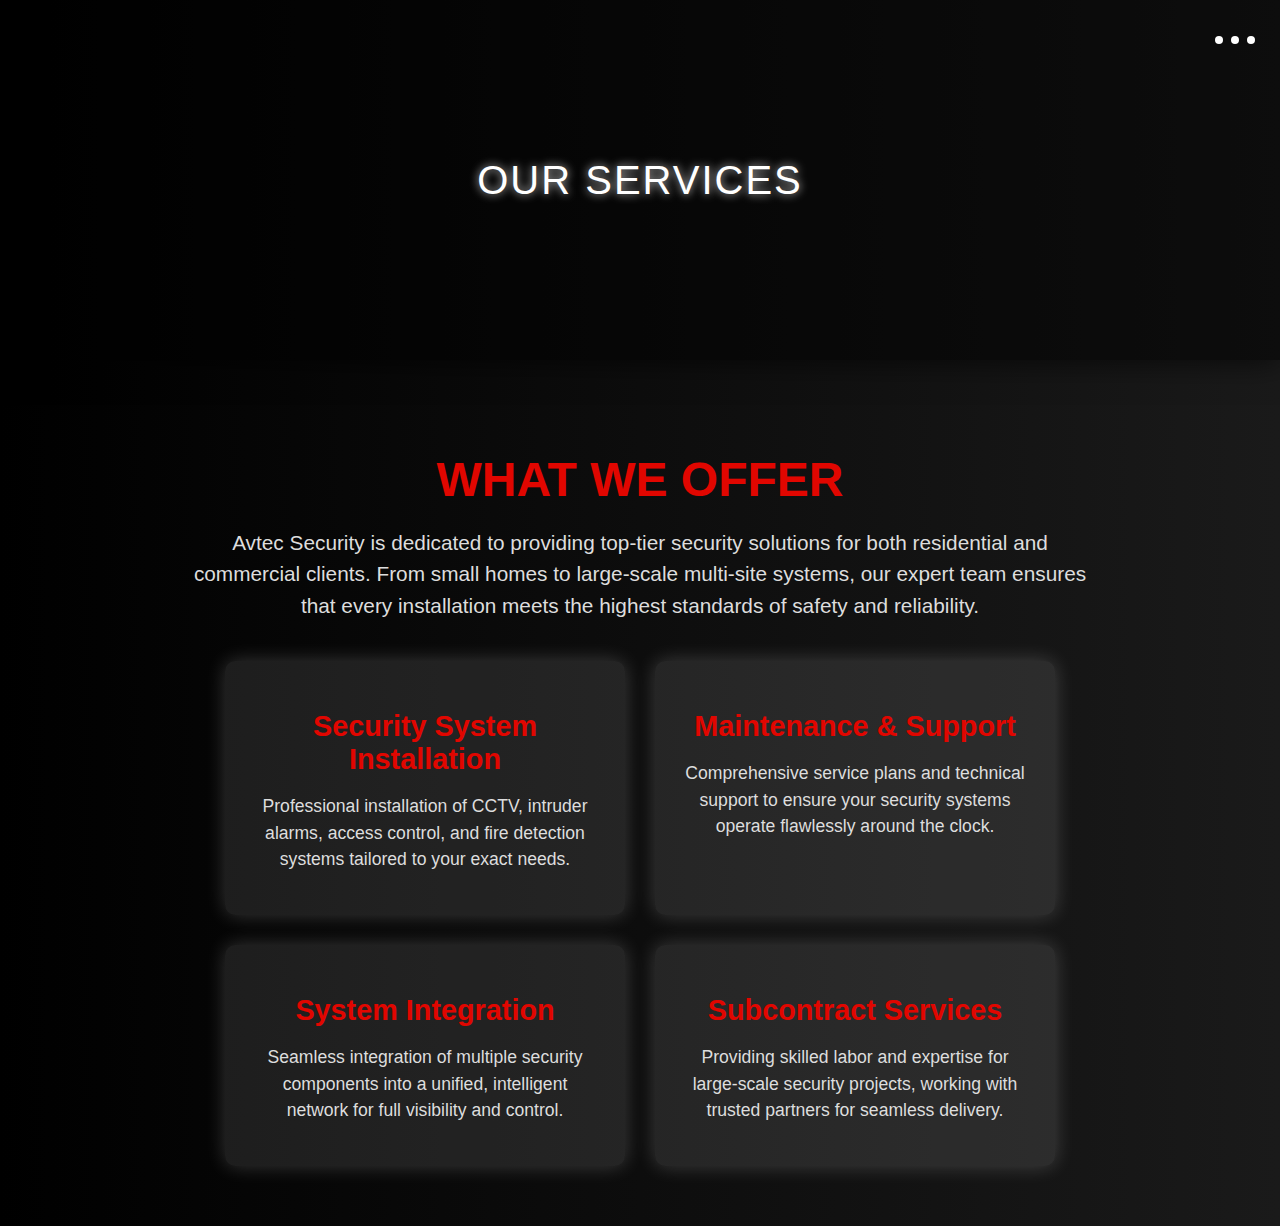
<file: Services.html>
<!DOCTYPE html>
<html lang="en">
<head>
    <meta charset="UTF-8">
    <meta name="viewport" content="width=device-width, initial-scale=1.0">
    <title>Our Services - Avtec Security</title>
    <style>
        body {
            font-family: Arial, sans-serif;
            margin: 0;
            padding: 0;
            background: linear-gradient(to right, #000000, #1a1a1a);
            color: #fff;
            text-align: center;
            overflow-x: hidden;
        }
        /* Menu Icon */
        .menu-icon {
            position: fixed;
            top: 15px;
            right: 20px;
            width: 50px;
            height: 50px;
            display: flex;
            align-items: center;
            justify-content: center;
            cursor: pointer;
            border-radius: 50%;
            z-index: 1001;
        }
        .menu-icon div {
            width: 8px;
            height: 8px;
            background: #fff;
            border-radius: 50%;
            margin: 4px;
        }
        .nav-menu {
            position: fixed;
            top: 0;
            right: -250px;
            width: 250px;
            height: 100vh;
            background: rgba(0, 0, 0, 0.9);
            padding-top: 60px;
            transition: 0.3s;
            z-index: 1000;
        }
        .nav-menu ul {
            list-style: none;
            padding: 0;
            text-align: left;
        }
        .nav-menu ul li {
            padding: 15px;
            border-bottom: 1px solid rgba(255, 255, 255, 0.2);
        }
        .nav-menu ul li a {
            color: #fff;
            text-decoration: none;
            font-size: 1.2rem;
            display: block;
        }
        .nav-menu ul li a:hover {
            color: #E10600;
        }
        .nav-active {
            right: 0;
        }
        /* Hero Section */
        .services-hero {
            position: relative;
            width: 100%;
            height: 40vh;
            background: url('https://images.unsplash.com/photo-1617271633582-48b07059ffce?ixlib=rb-4.0.3&auto=format&fit=crop&w=1400&q=80') no-repeat center center/cover;
            display: flex;
            align-items: center;
            justify-content: center;
            box-shadow: 0 0 30px rgba(0, 0, 0, 0.7);
        }
        .services-hero::after {
            content: "";
            position: absolute;
            top: 0;
            left: 0;
            width: 100%;
            height: 100%;
            background: rgba(0, 0, 0, 0.5);
            z-index: 1;
        }
        .hero-text {
            position: relative;
            z-index: 2;
            text-transform: uppercase;
            font-size: 2.5rem;
            color: #fff;
            animation: fadeInDown 1.5s ease forwards;
            text-shadow: 0 0 10px rgba(255, 255, 255, 0.8);
            letter-spacing: 2px;
        }
        /* Services Container */
        .services-container {
            padding: 60px 20px;
            max-width: 1100px;
            margin: auto;
            animation: fadeIn 1.5s ease;
        }
        h1 {
            color: #E10600;
            font-size: 3rem;
            text-transform: uppercase;
            margin-bottom: 20px;
        }
        p.description {
            font-size: 1.3rem;
            margin-bottom: 40px;
            color: #ddd;
            max-width: 900px;
            margin: 0 auto 40px;
            line-height: 1.5;
        }
        /* Service Boxes */
        .services-grid {
            display: flex;
            flex-wrap: wrap;
            gap: 30px;
            justify-content: center;
        }
        .service-box {
            background: rgba(255, 255, 255, 0.1);
            padding: 25px;
            border-radius: 10px;
            box-shadow: 0px 0px 20px rgba(255, 255, 255, 0.2);
            text-align: center;
            transition: transform 0.3s ease, box-shadow 0.3s ease;
            flex: 1 1 300px;
            max-width: 350px;
        }
        .service-box:hover {
            transform: scale(1.05);
            box-shadow: 0px 0px 30px rgba(255, 255, 255, 0.4);
        }
        .service-box h2 {
            font-size: 1.8rem;
            color: #E10600;
            margin-bottom: 10px;
        }
        .service-box p {
            font-size: 1.1rem;
            color: #ddd;
            line-height: 1.5;
        }
        /* Keyframes */
        @keyframes fadeInDown {
            0% {
                opacity: 0;
                transform: translateY(-30px);
            }
            100% {
                opacity: 1;
                transform: translateY(0);
            }
        }
        @keyframes fadeIn {
            0% {
                opacity: 0;
            }
            100% {
                opacity: 1;
            }
        }
    </style>
</head>
<body>
    <!-- Hamburger Icon for Dropdown -->
    <div class="menu-icon" onclick="toggleMenu()">
        <div></div>
        <div></div>
        <div></div>
    </div>

    <!-- Dropdown Menu -->
    <nav class="nav-menu" id="navMenu">
        <ul>
            <li><a href="index.html">Home</a></li>
            <li><a href="about.html">About</a></li>
            <li><a href="services.html">Services</a></li>
            <li><a href="products.html">Products</a></li>
            <li><a href="contact.html">Contact</a></li>
        </ul>
    </nav>
    <script>
        function toggleMenu() {
            document.getElementById("navMenu").classList.toggle("nav-active");
        }
    </script>

    <!-- Hero Section -->
    <div class="services-hero">
        <div class="hero-text">Our Services</div>
    </div>

    <!-- Services Container -->
    <div class="services-container">
        <h1>What We Offer</h1>
        <p class="description">Avtec Security is dedicated to providing top-tier security solutions for both residential and commercial clients. From small homes to large-scale multi-site systems, our expert team ensures that every installation meets the highest standards of safety and reliability.</p>
        <div class="services-grid">
            <div class="service-box">
                <h2>Security System Installation</h2>
                <p>Professional installation of CCTV, intruder alarms, access control, and fire detection systems tailored to your exact needs.</p>
            </div>
            <div class="service-box">
                <h2>Maintenance & Support</h2>
                <p>Comprehensive service plans and technical support to ensure your security systems operate flawlessly around the clock.</p>
            </div>
            <div class="service-box">
                <h2>System Integration</h2>
                <p>Seamless integration of multiple security components into a unified, intelligent network for full visibility and control.</p>
            </div>
            <div class="service-box">
                <h2>Subcontract Services</h2>
                <p>Providing skilled labor and expertise for large-scale security projects, working with trusted partners for seamless delivery.</p>
            </div>
        </div>
    </div>
</body>
</html>
</file>
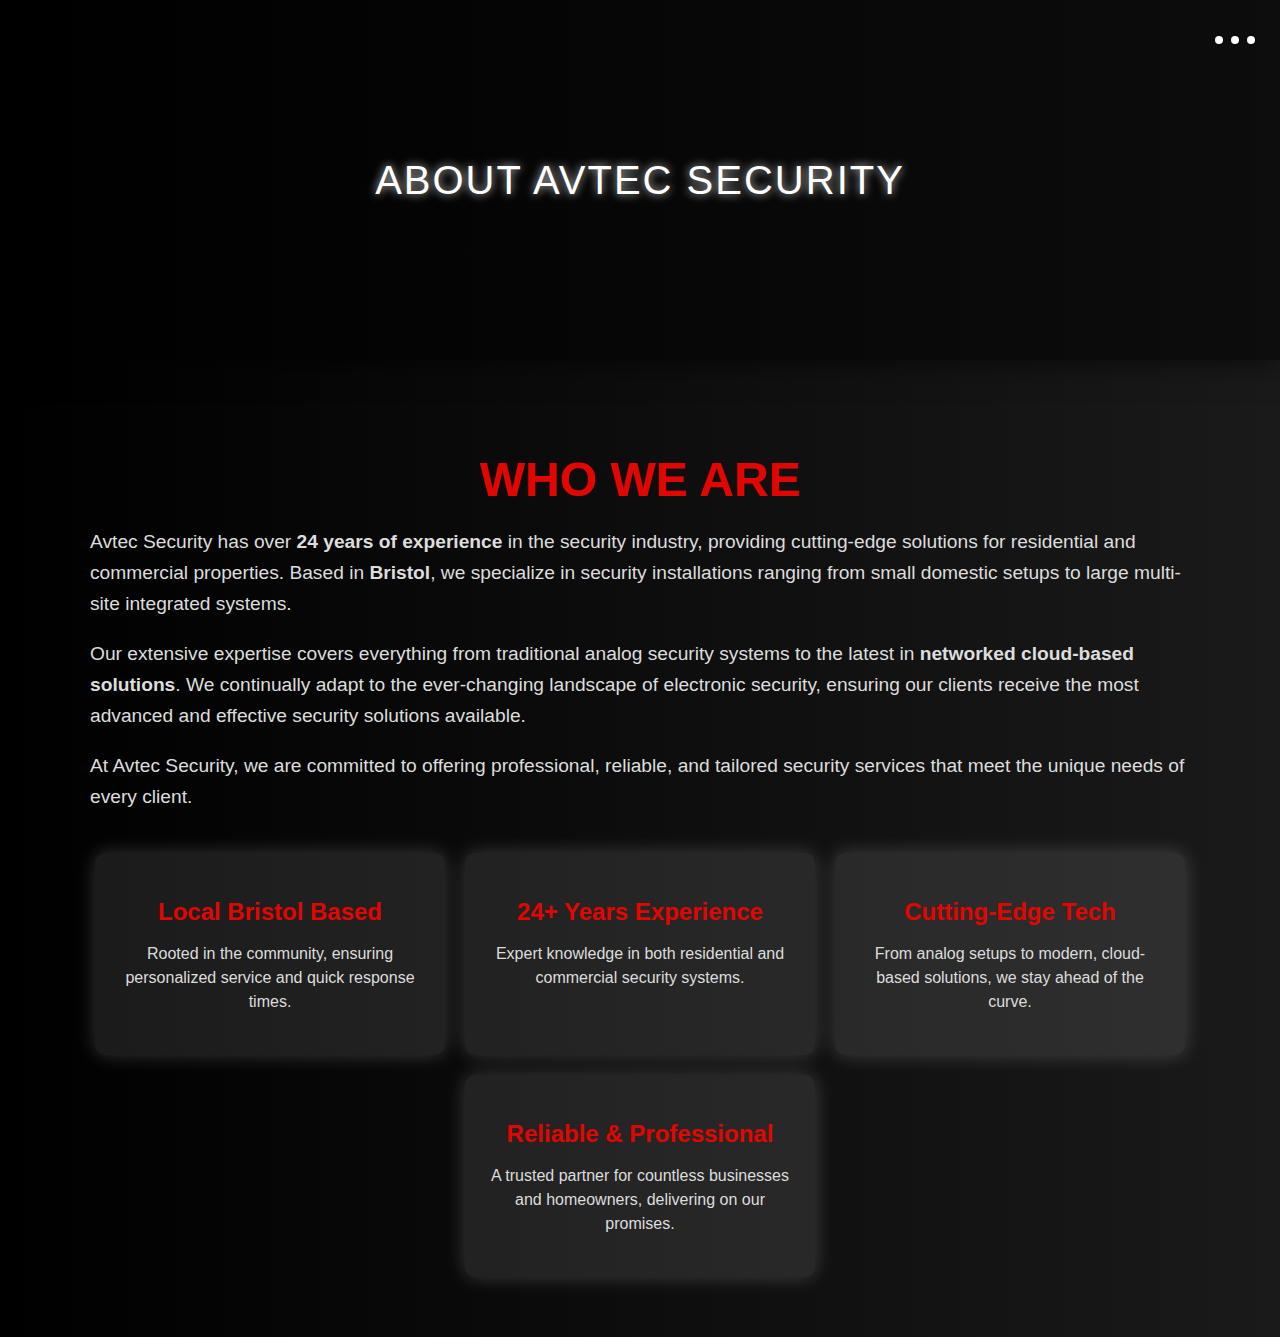
<file: attached_assets/About.html>
<!DOCTYPE html>
<html lang="en">
<head>
    <meta charset="UTF-8">
    <meta name="viewport" content="width=device-width, initial-scale=1.0">
    <title>About Us - Avtec Security</title>
    <style>
        body {
            font-family: Arial, sans-serif;
            margin: 0;
            padding: 0;
            background: linear-gradient(to right, #000000, #1a1a1a);
            color: #fff;
            overflow-x: hidden;
        }
        /* Menu Icon */
        .menu-icon {
            position: fixed;
            top: 15px;
            right: 20px;
            width: 50px;
            height: 50px;
            display: flex;
            align-items: center;
            justify-content: center;
            cursor: pointer;
            border-radius: 50%;
            z-index: 1001;
        }
        .menu-icon div {
            width: 8px;
            height: 8px;
            background: #fff;
            border-radius: 50%;
            margin: 4px;
        }
        .nav-menu {
            position: fixed;
            top: 0;
            right: -250px;
            width: 250px;
            height: 100vh;
            background: rgba(0, 0, 0, 0.9);
            padding-top: 60px;
            transition: 0.3s;
            z-index: 1000;
        }
        .nav-menu ul {
            list-style: none;
            padding: 0;
            text-align: left;
        }
        .nav-menu ul li {
            padding: 15px;
            border-bottom: 1px solid rgba(255, 255, 255, 0.2);
        }
        .nav-menu ul li a {
            color: #fff;
            text-decoration: none;
            font-size: 1.2rem;
            display: block;
        }
        .nav-menu ul li a:hover {
            color: #E10600;
        }
        .nav-active {
            right: 0;
        }
        /* Hero Section */
        .about-hero {
            position: relative;
            width: 100%;
            height: 40vh;
            background: url('https://images.unsplash.com/photo-1579684285851-241c2f82f0f8?ixlib=rb-4.0.3&auto=format&fit=crop&w=1400&q=80') no-repeat center center/cover;
            display: flex;
            align-items: center;
            justify-content: center;
            box-shadow: 0 0 30px rgba(0, 0, 0, 0.7);
        }
        .about-hero::after {
            content: "";
            position: absolute;
            top: 0;
            left: 0;
            width: 100%;
            height: 100%;
            background: rgba(0, 0, 0, 0.5);
            z-index: 1;
        }
        .hero-text {
            position: relative;
            z-index: 2;
            font-size: 2.5rem;
            color: #fff;
            text-transform: uppercase;
            animation: fadeInDown 1.5s ease forwards;
            text-shadow: 0 0 10px rgba(255, 255, 255, 0.8);
            letter-spacing: 2px;
        }
        /* About Container */
        .about-container {
            max-width: 1100px;
            margin: 40px auto;
            padding: 20px;
            animation: fadeIn 1.5s ease;
        }
        h1 {
            color: #E10600;
            font-size: 3rem;
            text-transform: uppercase;
            margin-bottom: 20px;
            text-align: center;
        }
        .about-content {
            font-size: 1.2rem;
            line-height: 1.6;
            color: #ddd;
            margin-bottom: 20px;
        }
        .key-points {
            display: flex;
            flex-wrap: wrap;
            gap: 20px;
            justify-content: center;
            margin-top: 40px;
        }
        .key-points .point {
            background: rgba(255, 255, 255, 0.1);
            padding: 25px;
            border-radius: 10px;
            box-shadow: 0px 0px 20px rgba(255, 255, 255, 0.2);
            text-align: center;
            transition: transform 0.3s ease, box-shadow 0.3s ease;
            flex: 1 1 250px;
            max-width: 300px;
        }
        .key-points .point:hover {
            transform: scale(1.05);
            box-shadow: 0px 0px 30px rgba(255, 255, 255, 0.4);
        }
        .key-points .point h2 {
            color: #E10600;
            font-size: 1.5rem;
            margin-bottom: 10px;
        }
        .key-points .point p {
            font-size: 1rem;
            color: #ddd;
            line-height: 1.5;
        }
        /* Keyframes */
        @keyframes fadeInDown {
            0% {
                opacity: 0;
                transform: translateY(-30px);
            }
            100% {
                opacity: 1;
                transform: translateY(0);
            }
        }
        @keyframes fadeIn {
            0% {
                opacity: 0;
            }
            100% {
                opacity: 1;
            }
        }
    </style>
</head>
<body>
    <div class="menu-icon" onclick="toggleMenu()">
        <div></div>
        <div></div>
        <div></div>
    </div>
    <nav class="nav-menu" id="navMenu">
        <ul>
            <li><a href="index.html">Home</a></li>
            <li><a href="about.html">About</a></li>
            <li><a href="services.html">Services</a></li>
            <li><a href="products.html">Products</a></li>
            <li><a href="contact.html">Contact</a></li>
        </ul>
    </nav>
    <script>
        function toggleMenu() {
            document.getElementById("navMenu").classList.toggle("nav-active");
        }
    </script>

    <!-- Hero Section -->
    <div class="about-hero">
        <div class="hero-text">About Avtec Security</div>
    </div>

    <div class="about-container">
        <h1>Who We Are</h1>
        <p class="about-content">Avtec Security has over <strong>24 years of experience</strong> in the security industry, providing cutting-edge solutions for residential and commercial properties. Based in <strong>Bristol</strong>, we specialize in security installations ranging from small domestic setups to large multi-site integrated systems.</p>
        <p class="about-content">Our extensive expertise covers everything from traditional analog security systems to the latest in <strong>networked cloud-based solutions</strong>. We continually adapt to the ever-changing landscape of electronic security, ensuring our clients receive the most advanced and effective security solutions available.</p>
        <p class="about-content">At Avtec Security, we are committed to offering professional, reliable, and tailored security services that meet the unique needs of every client.</p>

        <div class="key-points">
            <div class="point">
                <h2>Local Bristol Based</h2>
                <p>Rooted in the community, ensuring personalized service and quick response times.</p>
            </div>
            <div class="point">
                <h2>24+ Years Experience</h2>
                <p>Expert knowledge in both residential and commercial security systems.</p>
            </div>
            <div class="point">
                <h2>Cutting-Edge Tech</h2>
                <p>From analog setups to modern, cloud-based solutions, we stay ahead of the curve.</p>
            </div>
            <div class="point">
                <h2>Reliable & Professional</h2>
                <p>A trusted partner for countless businesses and homeowners, delivering on our promises.</p>
            </div>
        </div>
    </div>
</body>
</html>
</file>
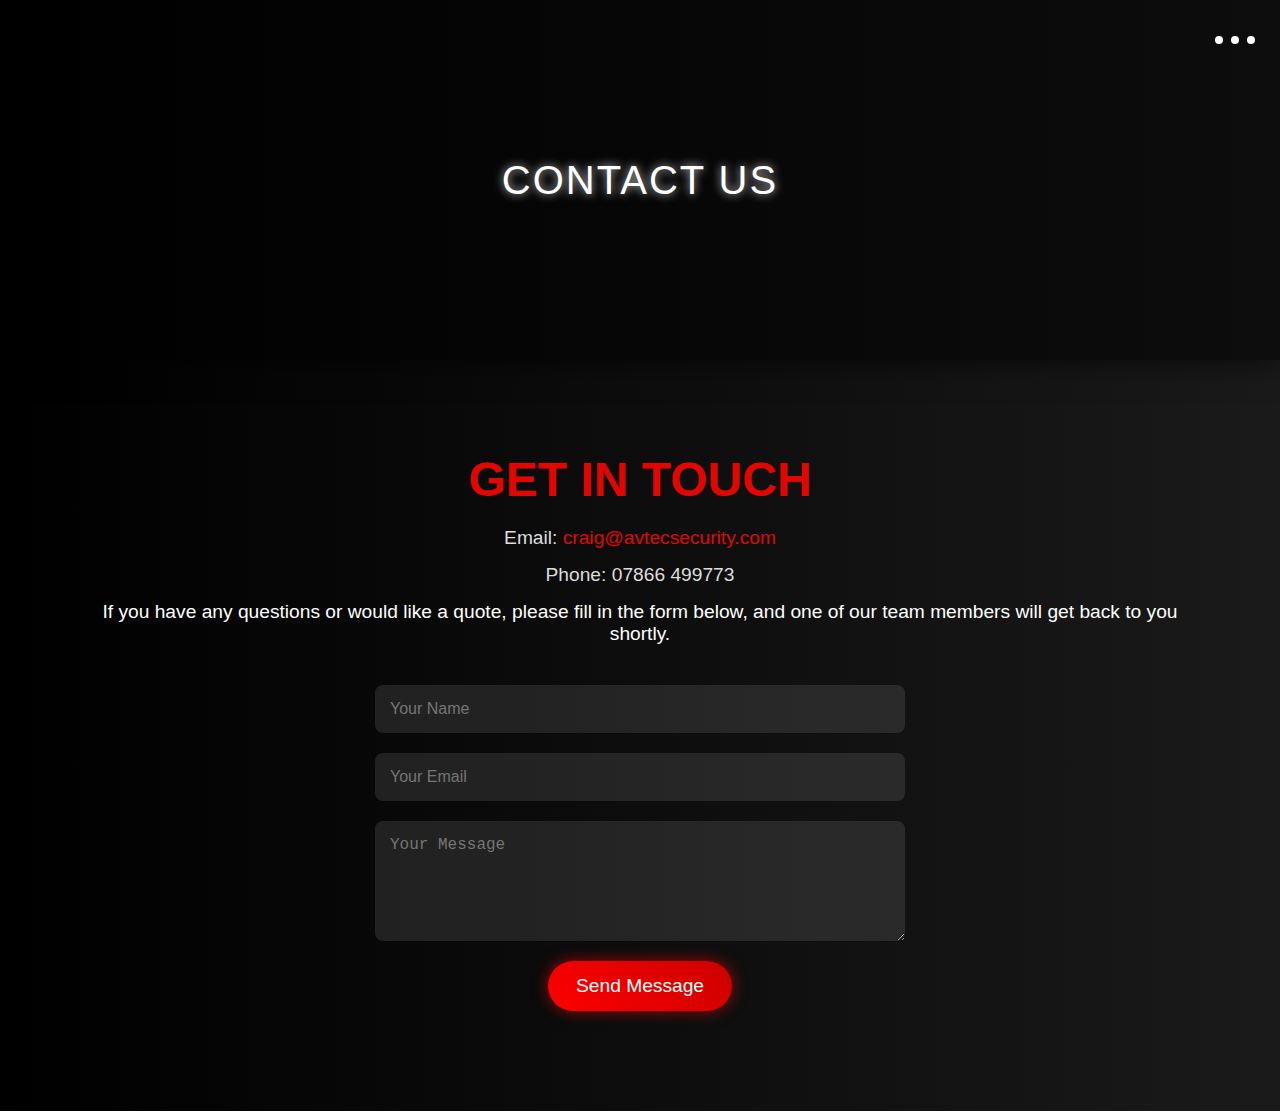
<file: attached_assets/contacts.html>
<!DOCTYPE html>
<html lang="en">
<head>
    <meta charset="UTF-8">
    <meta name="viewport" content="width=device-width, initial-scale=1.0">
    <title>Contact Us - Avtec Security</title>
    <style>
        /* Overall Styles */
        body {
            font-family: Arial, sans-serif;
            margin: 0;
            padding: 0;
            background: linear-gradient(to right, #000000, #1a1a1a);
            color: #fff;
            overflow-x: hidden;
            text-align: center;
        }
        /* Menu Icon (Dropdown) */
        .menu-icon {
            position: fixed;
            top: 15px;
            right: 20px;
            width: 50px;
            height: 50px;
            display: flex;
            align-items: center;
            justify-content: center;
            cursor: pointer;
            border-radius: 50%;
            z-index: 1001;
        }
        .menu-icon div {
            width: 8px;
            height: 8px;
            background: #fff;
            border-radius: 50%;
            margin: 4px;
        }
        /* Nav Menu */
        .nav-menu {
            position: fixed;
            top: 0;
            right: -250px;
            width: 250px;
            height: 100vh;
            background: rgba(0, 0, 0, 0.9);
            padding-top: 60px;
            transition: 0.3s;
            z-index: 1000;
        }
        .nav-menu ul {
            list-style: none;
            padding: 0;
            text-align: left;
        }
        .nav-menu ul li {
            padding: 15px;
            border-bottom: 1px solid rgba(255, 255, 255, 0.2);
        }
        .nav-menu ul li a {
            color: #fff;
            text-decoration: none;
            font-size: 1.2rem;
            display: block;
        }
        .nav-menu ul li a:hover {
            color: #E10600;
        }
        .nav-active {
            right: 0;
        }

        /* Hero Section */
        .contact-hero {
            position: relative;
            width: 100%;
            height: 40vh;
            background: url('https://images.unsplash.com/photo-1600861195706-2bb21c5cf865?ixlib=rb-4.0.3&auto=format&fit=crop&w=1400&q=80') no-repeat center center/cover;
            display: flex;
            align-items: center;
            justify-content: center;
            box-shadow: 0 0 30px rgba(0, 0, 0, 0.7);
        }
        .contact-hero::after {
            content: "";
            position: absolute;
            top: 0;
            left: 0;
            width: 100%;
            height: 100%;
            background: rgba(0, 0, 0, 0.5);
            z-index: 1;
        }
        .hero-text {
            position: relative;
            z-index: 2;
            font-size: 2.5rem;
            color: #fff;
            text-transform: uppercase;
            animation: fadeInDown 1.5s ease forwards;
            text-shadow: 0 0 10px rgba(255, 255, 255, 0.8);
            letter-spacing: 2px;
        }

        /* Contact Container */
        .contact-container {
            max-width: 1100px;
            margin: 40px auto;
            padding: 20px;
            text-align: center;
            animation: fadeIn 1.5s ease;
        }
        h1 {
            color: #E10600;
            font-size: 3rem;
            text-transform: uppercase;
            margin-bottom: 20px;
        }
        p {
            font-size: 1.2rem;
            margin: 15px 0;
        }
        .contact-details {
            font-size: 1.2rem;
            color: #ddd;
        }

        /* Contact Form */
        form {
            display: flex;
            flex-direction: column;
            align-items: center;
            max-width: 500px;
            margin: 40px auto;
        }
        form input,
        form textarea {
            width: 100%;
            margin-bottom: 20px;
            padding: 15px;
            border-radius: 8px;
            border: none;
            outline: none;
            font-size: 1rem;
            background: rgba(255, 255, 255, 0.1);
            color: #fff;
            transition: box-shadow 0.3s ease;
        }
        form input:focus,
        form textarea:focus {
            box-shadow: 0 0 10px rgba(255, 255, 255, 0.3);
        }
        form button {
            background: linear-gradient(45deg, #ff0000, #cc0000);
            color: #fff;
            border: none;
            padding: 14px 28px;
            font-size: 1.2rem;
            border-radius: 50px;
            cursor: pointer;
            transition: transform 0.3s ease, box-shadow 0.3s ease;
            box-shadow: 0 0 15px rgba(255, 0, 0, 0.6);
        }
        form button:hover {
            transform: scale(1.05);
            box-shadow: 0 0 25px rgba(255, 0, 0, 1);
        }

        /* Animations */
        @keyframes fadeInDown {
            0% {
                opacity: 0;
                transform: translateY(-30px);
            }
            100% {
                opacity: 1;
                transform: translateY(0);
            }
        }
        @keyframes fadeIn {
            0% {
                opacity: 0;
            }
            100% {
                opacity: 1;
            }
        }
    </style>
</head>
<body>
    <!-- Menu Icon for Dropdown -->
    <div class="menu-icon" onclick="toggleMenu()">
        <div></div>
        <div></div>
        <div></div>
    </div>
    <!-- Dropdown Menu -->
    <nav class="nav-menu" id="navMenu">
        <ul>
            <li><a href="index.html">Home</a></li>
            <li><a href="about.html">About</a></li>
            <li><a href="services.html">Services</a></li>
            <li><a href="products.html">Products</a></li>
            <li><a href="contact.html">Contact</a></li>
        </ul>
    </nav>
    <script>
        function toggleMenu() {
            document.getElementById("navMenu").classList.toggle("nav-active");
        }
    </script>

    <!-- Hero Section -->
    <div class="contact-hero">
        <div class="hero-text">Contact Us</div>
    </div>

    <div class="contact-container">
        <h1>Get in Touch</h1>
        <p class="contact-details">
          Email:
          <a href="mailto:craig@avtecsecurity.com" style="color: #E10600; text-decoration: none;">
            craig@avtecsecurity.com
          </a>
        </p>
        <p class="contact-details">Phone: 07866 499773</p>
        <p>
          If you have any questions or would like a quote, please fill in the form below, and one of our team members will get back to you shortly.
        </p>
        <form action="#" method="post">
            <input type="text" placeholder="Your Name" required>
            <input type="email" placeholder="Your Email" required>
            <textarea placeholder="Your Message" rows="5" required></textarea>
            <button type="submit">Send Message</button>
        </form>
    </div>
</body>
</html>
</file>
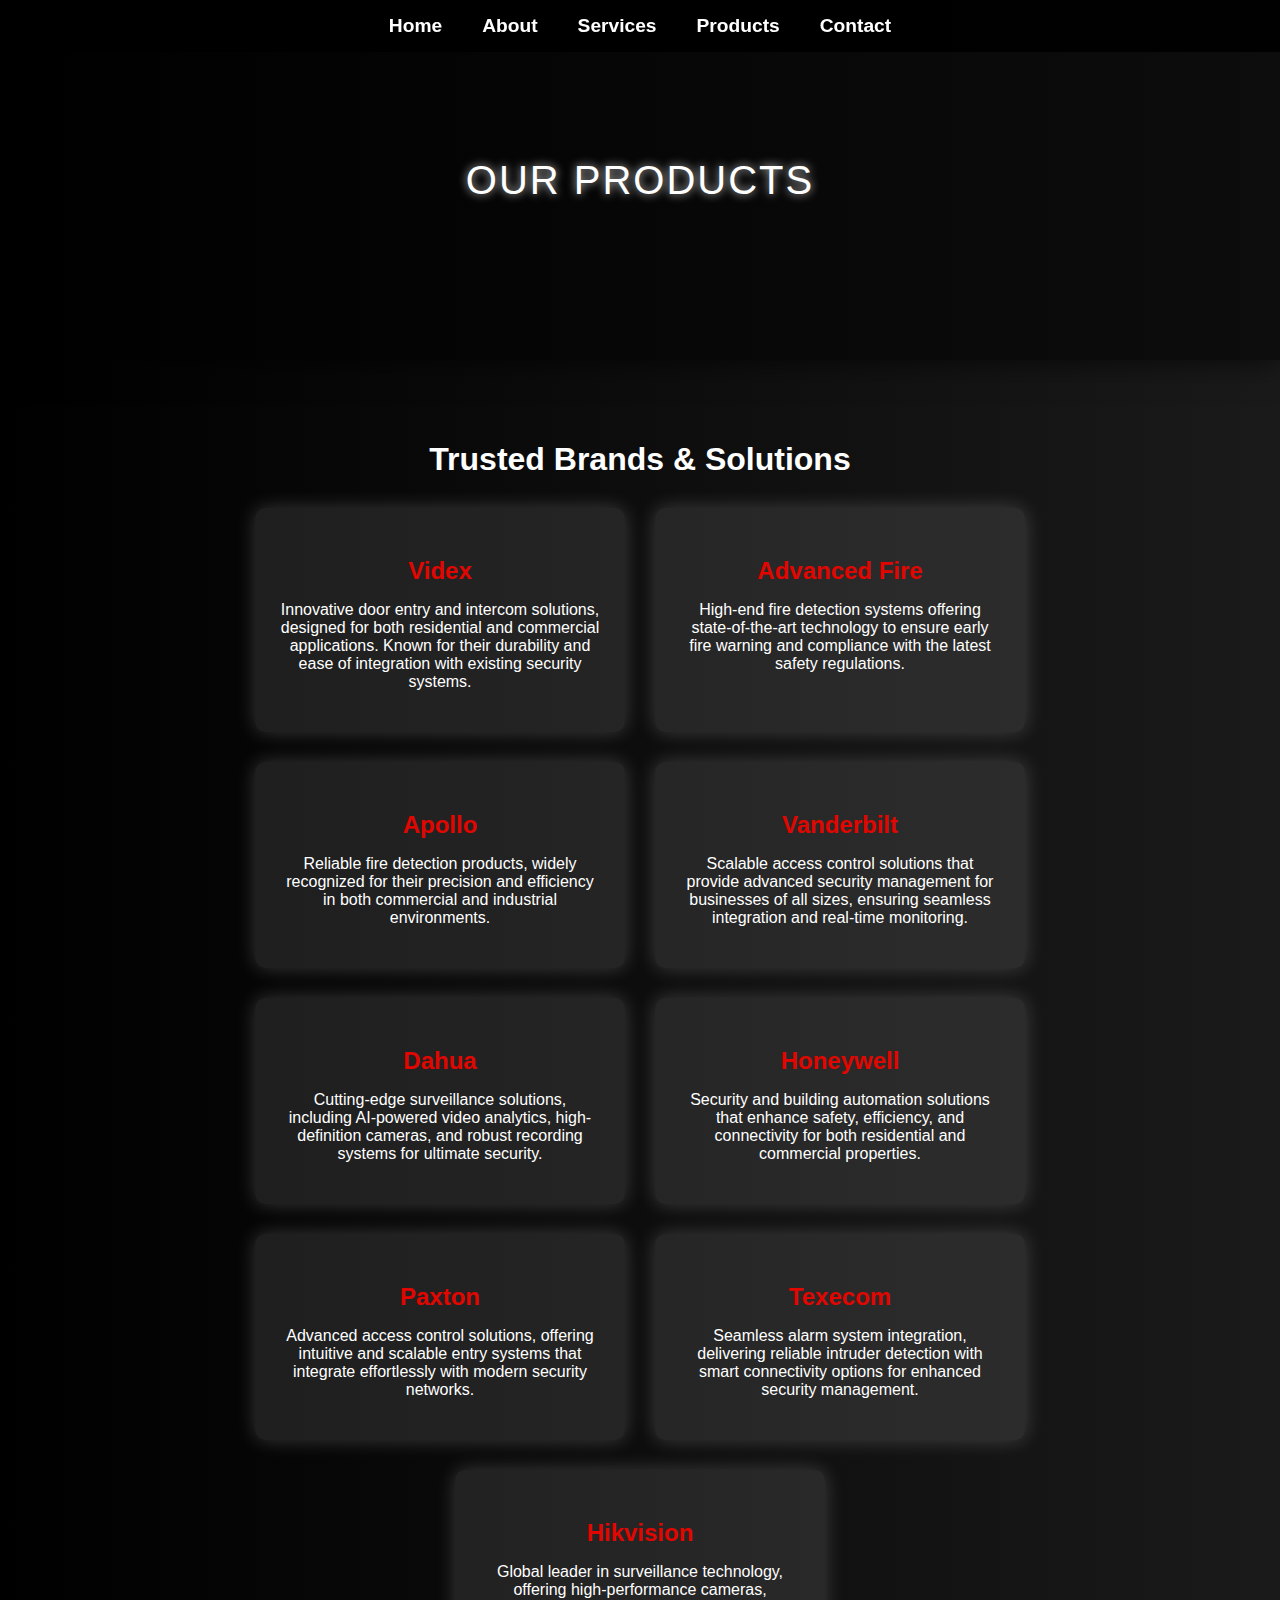
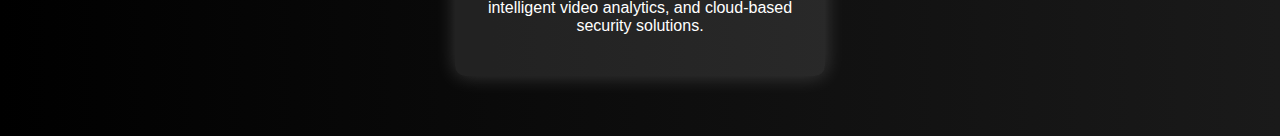
<file: attached_assets/products.html>
<!DOCTYPE html>
<html lang="en">
<head>
    <meta charset="UTF-8">
    <meta name="viewport" content="width=device-width, initial-scale=1.0">
    <title>Products - Avtec Security</title>
    <style>
        body {
            font-family: 'Roboto', sans-serif;
            margin: 0;
            padding: 0;
            background: linear-gradient(to right, #000000, #1a1a1a);
            color: #fff;
            text-align: center;
            overflow-x: hidden;
        }
        nav {
            position: fixed;
            top: 0;
            width: 100%;
            background: rgba(0, 0, 0, 0.9);
            z-index: 1000;
            padding: 15px 0;
        }
        nav ul {
            list-style: none;
            display: flex;
            justify-content: center;
            margin: 0;
            padding: 0;
        }
        nav ul li {
            margin: 0 20px;
        }
        nav ul li a {
            color: #fff;
            text-decoration: none;
            font-size: 1.2rem;
            font-weight: 700;
            transition: color 0.3s ease;
        }
        nav ul li a:hover {
            color: #E10600;
        }
        .products-hero {
            position: relative;
            width: 100%;
            height: 40vh;
            background: url('https://images.unsplash.com/photo-1603780751871-02c8d5cdae24?ixlib=rb-4.0.3&auto=format&fit=crop&w=1400&q=80') no-repeat center center/cover;
            display: flex;
            align-items: center;
            justify-content: center;
            box-shadow: 0 0 30px rgba(0, 0, 0, 0.7);
        }
        .hero-overlay {
            position: absolute;
            top: 0;
            left: 0;
            width: 100%;
            height: 100%;
            background: rgba(0, 0, 0, 0.5);
            z-index: 1;
        }
        .hero-text {
            position: relative;
            z-index: 2;
            text-transform: uppercase;
            font-size: 2.5rem;
            color: #fff;
            animation: fadeInDown 1.5s ease forwards;
            text-shadow: 0 0 10px rgba(255, 255, 255, 0.8);
            letter-spacing: 2px;
        }
        .page-content {
            padding: 60px 20px;
            max-width: 1100px;
            margin: auto;
            text-align: center;
        }
        .grid {
            display: flex;
            flex-wrap: wrap;
            justify-content: center;
            gap: 30px;
            margin-top: 30px;
        }
        .grid-item {
            background: rgba(255, 255, 255, 0.1);
            padding: 25px;
            border-radius: 10px;
            box-shadow: 0px 0px 20px rgba(255, 255, 255, 0.2);
            max-width: 320px;
            text-align: center;
            transition: transform 0.3s ease, box-shadow 0.3s ease;
            animation: fadeInUp 1s ease;
        }
        .grid-item:hover {
            transform: scale(1.05);
            box-shadow: 0px 0px 30px rgba(255, 255, 255, 0.4);
        }
        .grid-item h3 {
            color: #E10600;
            font-size: 1.5rem;
            margin-bottom: 10px;
        }
    </style>
</head>
<body>
    <nav>
        <ul>
            <li><a href="index.html">Home</a></li>
            <li><a href="about.html">About</a></li>
            <li><a href="services.html">Services</a></li>
            <li><a href="products.html">Products</a></li>
            <li><a href="contact.html">Contact</a></li>
        </ul>
    </nav>
    <div class="products-hero">
        <div class="hero-overlay"></div>
        <div class="hero-text">Our Products</div>
    </div>
    <section class="page-content">
        <h1>Trusted Brands & Solutions</h1>
        <div class="grid">
            <div class="grid-item"><h3>Videx</h3><p>Innovative door entry and intercom solutions, designed for both residential and commercial applications. Known for their durability and ease of integration with existing security systems.</p></div>
            <div class="grid-item"><h3>Advanced Fire</h3><p>High-end fire detection systems offering state-of-the-art technology to ensure early fire warning and compliance with the latest safety regulations.</p></div>
            <div class="grid-item"><h3>Apollo</h3><p>Reliable fire detection products, widely recognized for their precision and efficiency in both commercial and industrial environments.</p></div>
            <div class="grid-item"><h3>Vanderbilt</h3><p>Scalable access control solutions that provide advanced security management for businesses of all sizes, ensuring seamless integration and real-time monitoring.</p></div>
            <div class="grid-item"><h3>Dahua</h3><p>Cutting-edge surveillance solutions, including AI-powered video analytics, high-definition cameras, and robust recording systems for ultimate security.</p></div>
            <div class="grid-item"><h3>Honeywell</h3><p>Security and building automation solutions that enhance safety, efficiency, and connectivity for both residential and commercial properties.</p></div>
            <div class="grid-item"><h3>Paxton</h3><p>Advanced access control solutions, offering intuitive and scalable entry systems that integrate effortlessly with modern security networks.</p></div>
            <div class="grid-item"><h3>Texecom</h3><p>Seamless alarm system integration, delivering reliable intruder detection with smart connectivity options for enhanced security management.</p></div>
            <div class="grid-item"><h3>Hikvision</h3><p>Global leader in surveillance technology, offering high-performance cameras, intelligent video analytics, and cloud-based security solutions.</p></div>
        </div>
    </section>
</body>
</html>
</file>
